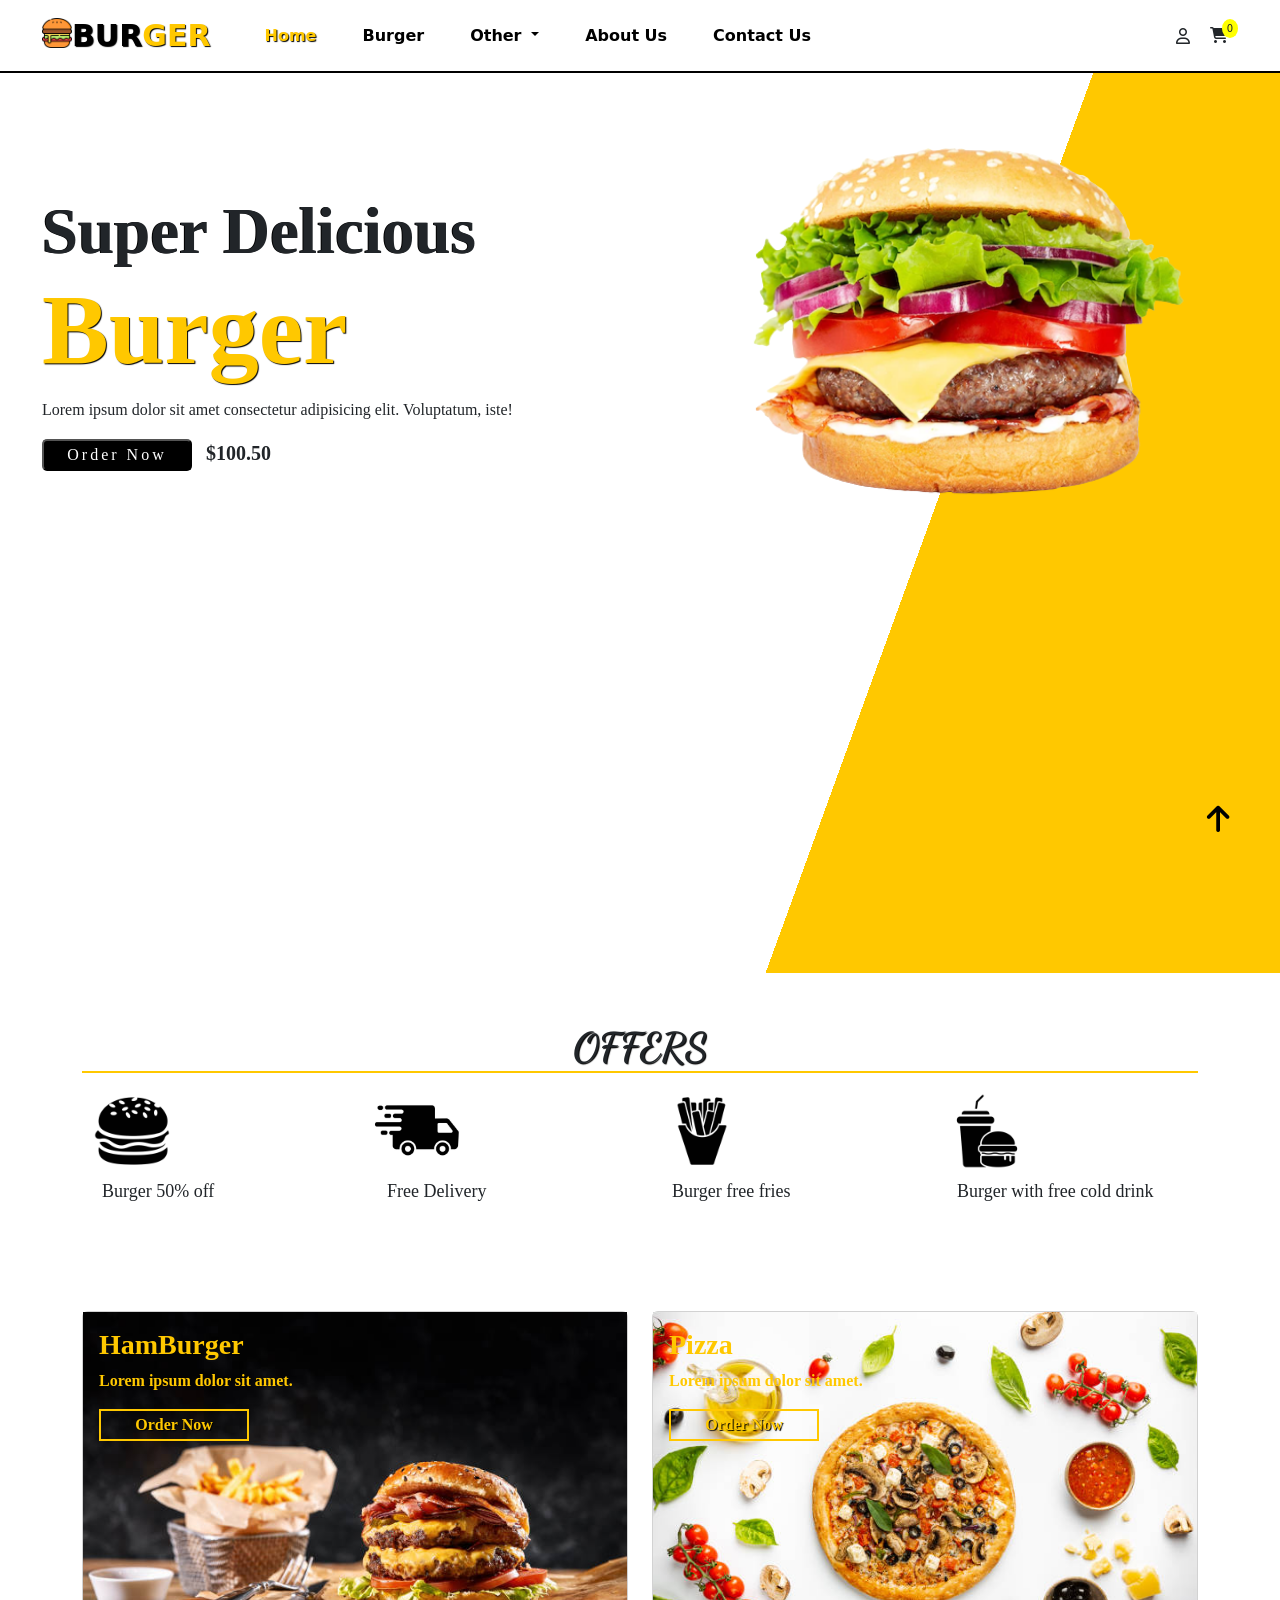
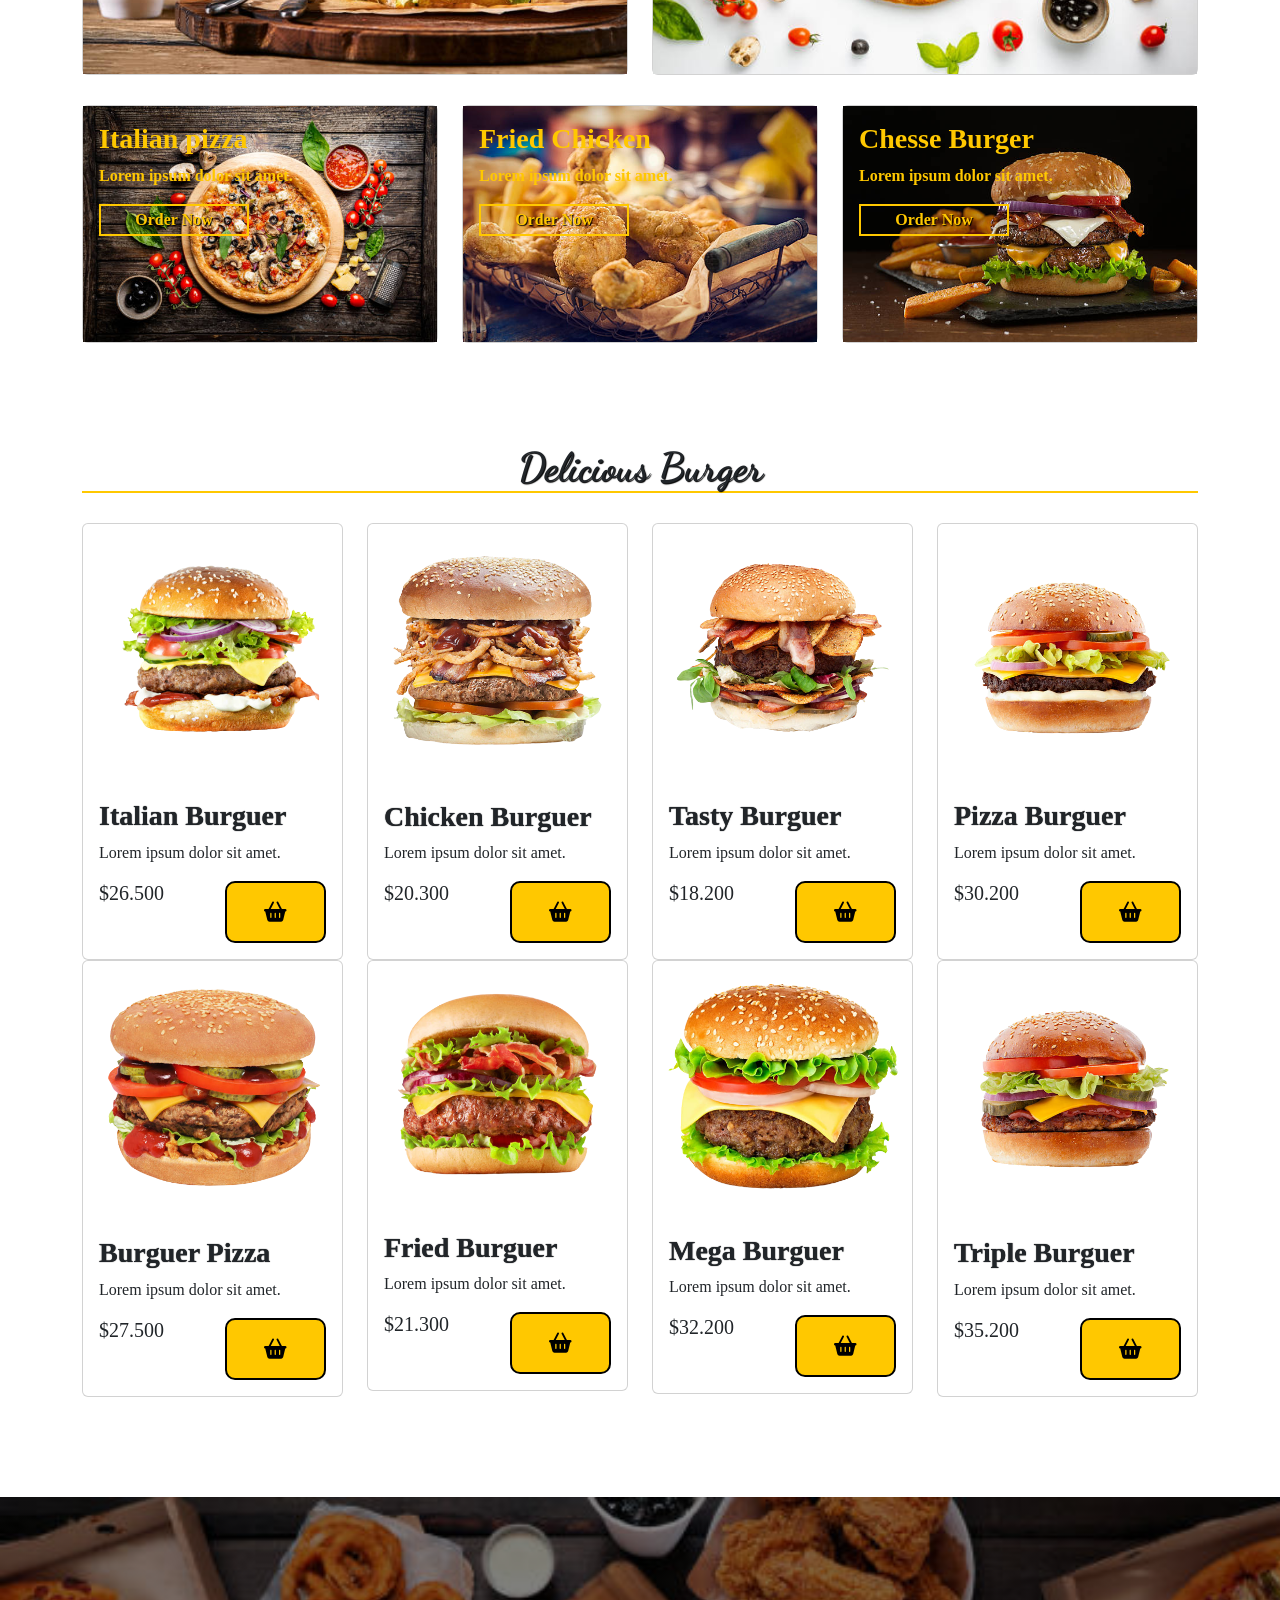
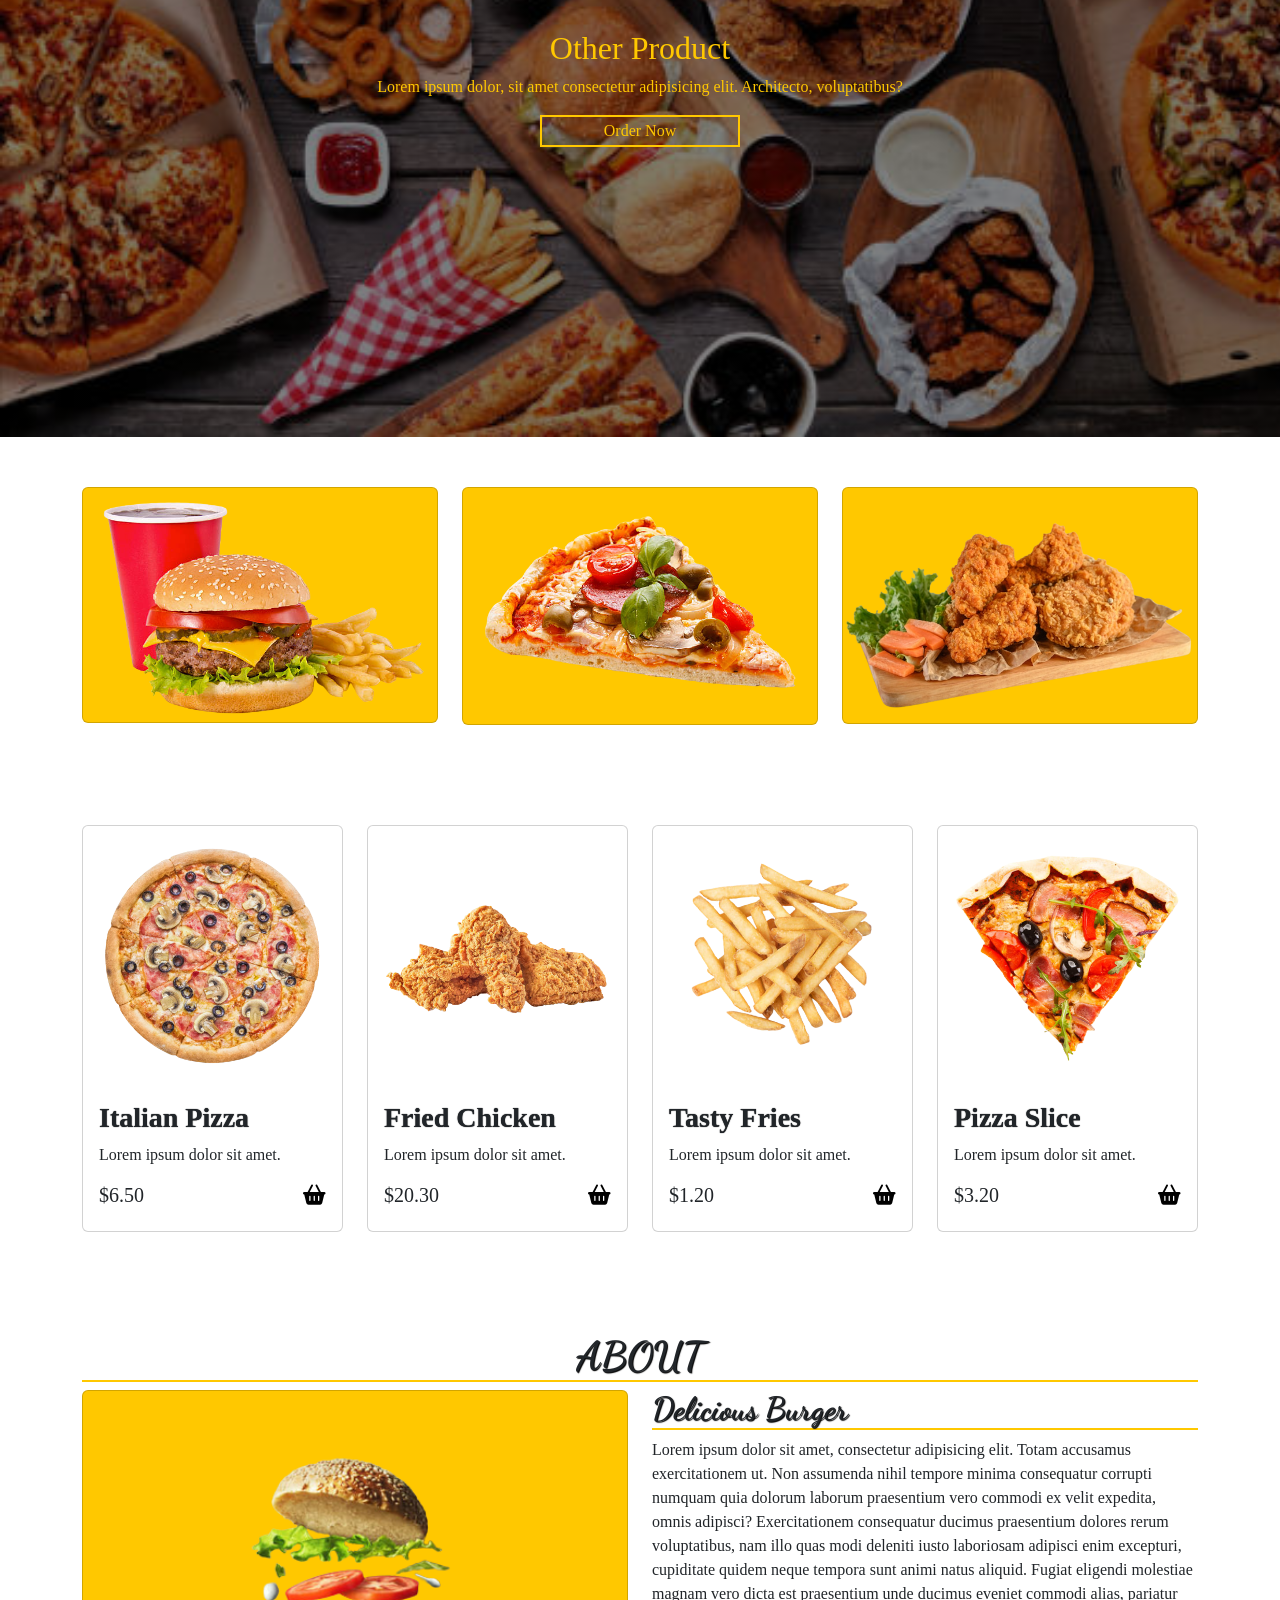
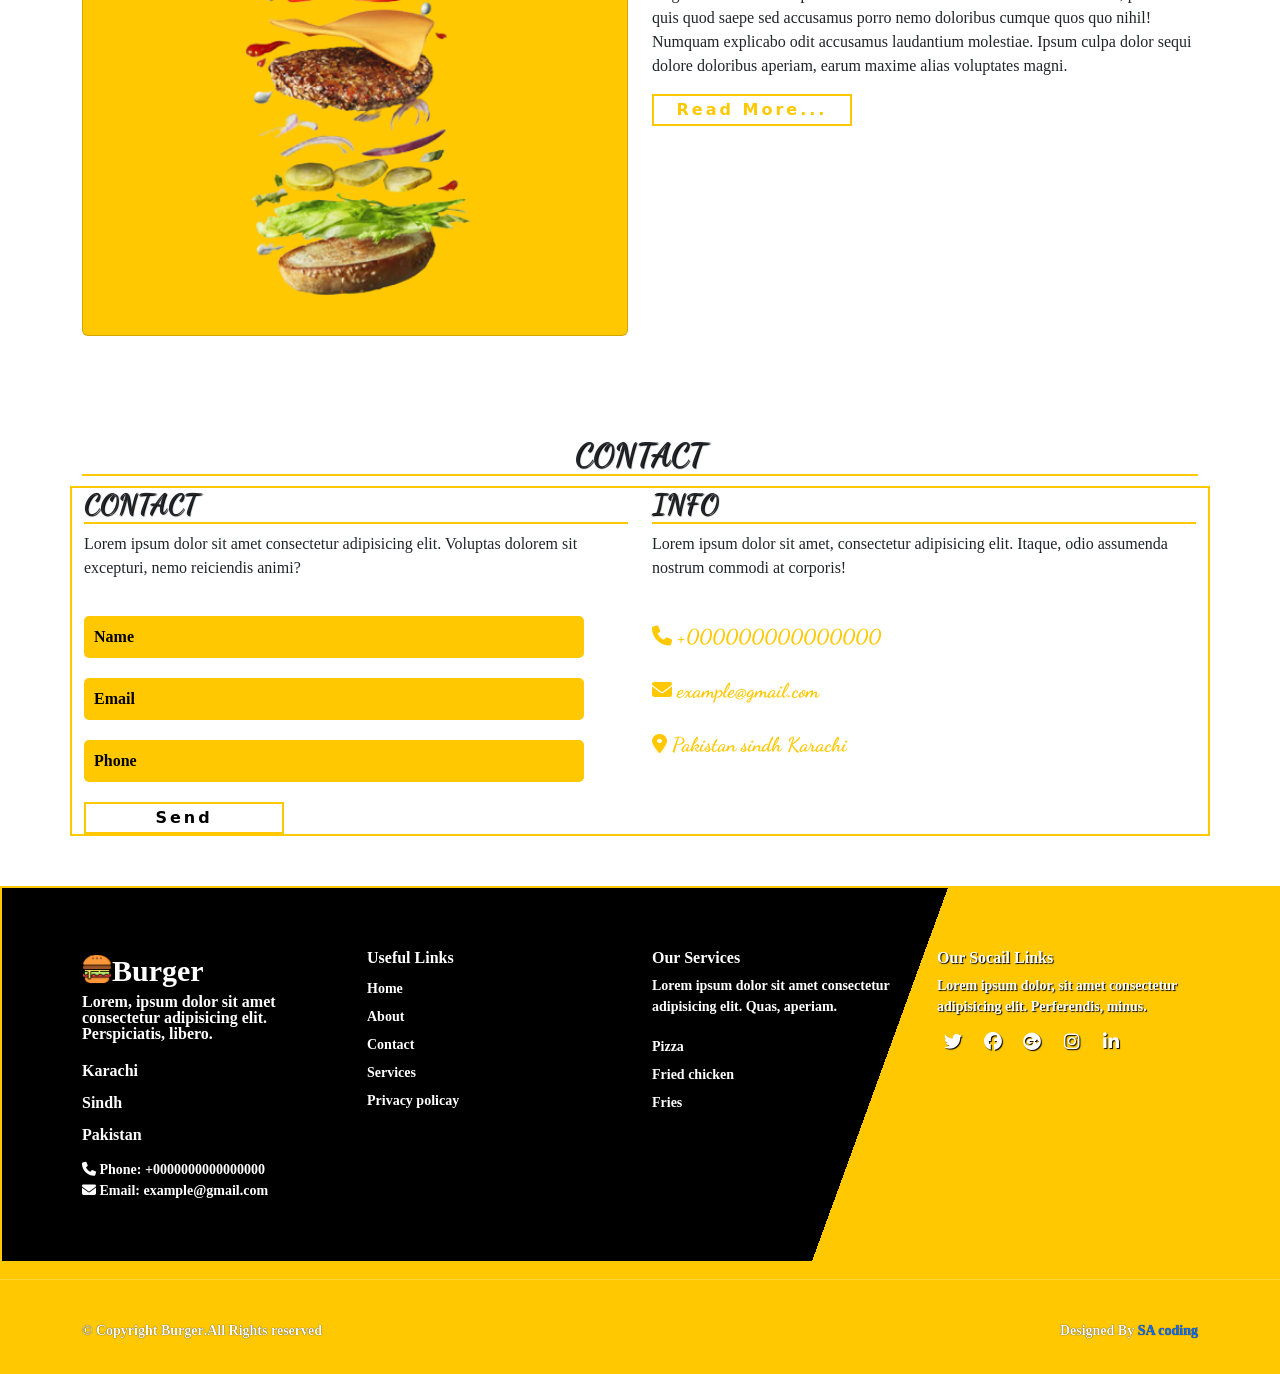
<file: index.html>
<!DOCTYPE html>
<html lang="en">
<head>
  <meta charset="UTF-8">
  <meta http-equiv="X-UA-Compatible" content="IE=edge">
  <meta name="viewport" content="width=device-width, initial-scale=1.0">
  <title>Burger</title>
  <link rel="shortcut icon" type="image" href="./images/logo.png">
  <link rel="stylesheet" href="style.css">
  <link rel="stylesheet" href="https://cdnjs.cloudflare.com/ajax/libs/font-awesome/6.2.0/css/all.min.css">
  <!-- bootstrap links -->
  <link href="https://cdn.jsdelivr.net/npm/bootstrap@5.0.2/dist/css/bootstrap.min.css" rel="stylesheet" integrity="sha384-EVSTQN3/azprG1Anm3QDgpJLIm9Nao0Yz1ztcQTwFspd3yD65VohhpuuCOmLASjC" crossorigin="anonymous">
  <!-- bootstrap links -->
  <!-- fonts links -->
  <link rel="preconnect" href="https://fonts.googleapis.com">
  <link rel="preconnect" href="https://fonts.gstatic.com" crossorigin>
  <link href="https://fonts.googleapis.com/css2?family=Dancing+Script:wght@600&display=swap" rel="stylesheet">
  <!-- fonts links -->
</head>
<body>
  <!-- home section -->
  <nav class="navbar navbar-expand-lg" id="navbar">
    <div class="container-fluid">
      <a class="navbar-brand" href="index.html" id="logo"><img src="./images/logo.png" alt="" width="30px">BUR<span>GER</span></a>
      <button class="navbar-toggler" type="button" data-bs-toggle="collapse" data-bs-target="#navbarSupportedContent" aria-controls="navbarSupportedContent" aria-expanded="false" aria-label="Toggle navigation">
        <span><i class="fa-solid fa-bars"></i></span>
      </button>
      <div class="collapse navbar-collapse" id="navbarSupportedContent">
        <ul class="navbar-nav me-auto mb-2 mb-lg-0">
          <li class="nav-item">
            <a class="nav-link active" aria-current="page" href="#" id="first-child">Home</a>
          </li>
          <li class="nav-item">
            <a class="nav-link" href="index.html#burger">Burger</a>
          </li>
          <li class="nav-item dropdown">
            <a class="nav-link dropdown-toggle" href="#" id="navbarDropdown" role="button" data-bs-toggle="dropdown" aria-expanded="false">
              Other
            </a>
            <ul class="dropdown-menu" aria-labelledby="navbarDropdown" style="background-color: #ffc800;">
              <li><a class="dropdown-item" href="index.html#top-icons">Pizza</a></li>
              <li><a class="dropdown-item" href="index.html#top-icons">Fries</a></li>
              <li><a class="dropdown-item" href="index.html#top-icons">Fried Chicken</a></li>
            </ul>
          </li>
          <li class="nav-item">
            <a class="nav-link" href="index.html#about">About Us</a>
          </li>
          <li class="nav-item">
            <a class="nav-link" href="index.html#contact">Contact Us</a>
          </li>
        </ul>
        
        <form class="d-flex">
          <div class="icons">
            <i class="fa-regular fa-user"></i>
            <div class="carrito">
              <i class="fa-solid fa-cart-shopping"></i>
              <span class="contar-pro">0</span>
            </div>
          </div>
        </form>
      </div>
    </div>
    <table class="table list-cart ocultar">
      <thead>
        <tr>
          <th scope="col">#</th>
          <th scope="col">Imagen</th>
          <th scope="col">Nombre</th>
          <th scope="col">Precio</th>
          <th scope="col">Cant</th>
        </tr>
      </thead>
      <tbody>
        <!-- aqui va la info del producto-->
      </tbody>
      <tfoot>
        <tr>
          <td colspan="4" class="text-center">
            <a href="cart.html" class="btn-cart btn btn-primary">Ver Carrito</a>
          </td>
        </tr>
      </tfoot>
    </table>
  </nav>
  <div id="Home" class="home-section">
    <!-- home content -->
    <section class="home">
      <div class="content">
        <h1>Super Delicious
          <br> <span>Burger</span>
        </h1>
        <p>Lorem ipsum dolor sit amet consectetur adipisicing elit. Voluptatum, iste!</p>
        <div id="btn"><button>Order Now</button> <span>$100.50</span></div>
      </div>
      <div class="img">
        <img src="./images/burger.png" alt="">
      </div>
    </section>
    <!-- home content -->
  </div>
  <!-- home section -->





  <!-- top icons -->
  <div class="container" id="top-icons">
    <h1>OFFERS</h1>
    <div class="row">
      <div class="col-md-3 py-3 py-md-0">
        <i><img src="./images/offer1.png" alt=""></i>
        <h3>Burger 50% off</h3>
      </div>
      <div class="col-md-3 py-3 py-md-0">
        <i><img src="./images/offer2.png" alt=""></i>
        <h3>Free Delivery</h3>
      </div>
      <div class="col-md-3 py-3 py-md-0">
        <i><img src="./images/offer3.png" alt=""></i>
        <h3>Burger free fries</h3>
      </div>
      <div class="col-md-3 py-3 py-md-0">
        <i><img src="./images/offer4.png" alt=""></i>
        <h3>Burger with free cold drink</h3>
      </div>
    </div>
  </div>
  <!-- top icons -->







  <!-- cards -->
  <div class="container" id="cards">
    <div class="row">
      <div class="col-md-6 py-3 py-md-0">
        <div class="card">
          <img src="./images/cards1.png" alt="">
          <div class="card-img-overlay">
            <h3>HamBurger</h3>
            <p>Lorem ipsum dolor sit amet.</p>
            <button id="rn">Order Now</button>
          </div>
        </div>
      </div>
      <div class="col-md-6 py-3 py-md-0">
        <div class="card">
          <img src="./images/cards2.png" alt="">
          <div class="card-img-overlay">
            <h3>Pizza</h3>
            <p>Lorem ipsum dolor sit amet.</p>
            <button id="rn">Order Now</button>
          </div>
        </div>
      </div>
    </div>

    <div class="row" style="margin-top: 30px;">
      <div class="col-md-4 py-3 py-md-0">
        <div class="card">
          <img src="./images/cards3.png" alt="">
          <div class="card-img-overlay">
            <h3>Italian pizza</h3>
            <p>Lorem ipsum dolor sit amet.</p>
            <button id="rn">Order Now</button>
          </div>
        </div>
      </div>
      <div class="col-md-4 py-3 py-md-0">
        <div class="card">
          <img src="./images/cards4.png" alt="">
          <div class="card-img-overlay">
            <h3>Fried Chicken</h3>
            <p>Lorem ipsum dolor sit amet.</p>
            <button id="rn">Order Now</button>
          </div>
        </div>
      </div>
      <div class="col-md-4 py-3 py-md-0">
        <div class="card">
          <img src="./images/cards5.png" alt="">
          <div class="card-img-overlay">
            <h3>Chesse Burger</h3>
            <p>Lorem ipsum dolor sit amet.</p>
            <button id="rn">Order Now</button>
          </div>
        </div>
      </div>
    </div>
  </div>
  <!-- cards -->







  <!-- burger -->
  <div class="container" id="burger">
    <h1>Delicious Burger</h1>
    <div class="row content-pro" style="margin-top: 30px;">
      <!-- aqui van los productos-->
      <div class="col-md-3 py-3 py-md-0">
        <div class="card">
          <img src="./images/b1.png" alt="">
          <div class="card-body">
            <h3>Italian Burguer</h3>
            <p>Lorem ipsum dolor sit amet.</p>
            <h5>$26.500 <span class="btn-product"><i class="fa-solid fa-basket-shopping"></i></span></h5>
          </div>
        </div>
      </div>
      <div class="col-md-3 py-3 py-md-0">
        <div class="card">
          <img src="./images/b2.png" alt="">
          <div class="card-body">
            <h3>Chicken Burguer</h3>
            <p>Lorem ipsum dolor sit amet.</p>
            <h5>$20.300 <span class="btn-product"><i class="fa-solid fa-basket-shopping"></i></span></h5>
          </div>
        </div>
      </div>
      <div class="col-md-3 py-3 py-md-0">
        <div class="card">
          <img src="./images/b3.png" alt="">
          <div class="card-body">
            <h3>Tasty Burguer</h3>
            <p>Lorem ipsum dolor sit amet.</p>
            <h5>$18.200 <span class="btn-product"><i class="fa-solid fa-basket-shopping"></i></span></h5>
          </div>
        </div>
      </div>
      <div class="col-md-3 py-3 py-md-0">
        <div class="card">
          <img src="./images/b4.png" alt="">
          <div class="card-body">
            <h3>Pizza Burguer</h3>
            <p>Lorem ipsum dolor sit amet.</p>
            <h5>$30.200 <span class="btn-product"><i class="fa-solid fa-basket-shopping"></i></span></h5>
          </div>
        </div>
      </div>
      <div class="col-md-3 py-3 py-md-0">
        <div class="card">
          <img src="./images/b5.png" alt="">
          <div class="card-body">
            <h3>Burguer Pizza</h3>
            <p>Lorem ipsum dolor sit amet.</p>
            <h5>$27.500 <span class="btn-product"><i class="fa-solid fa-basket-shopping"></i></span></h5>
          </div>
        </div>
      </div>
      <div class="col-md-3 py-3 py-md-0">
        <div class="card">
          <img src="./images/b6.png" alt="">
          <div class="card-body">
            <h3>Fried Burguer</h3>
            <p>Lorem ipsum dolor sit amet.</p>
            <h5>$21.300 <span class="btn-product"><i class="fa-solid fa-basket-shopping"></i></span></h5>
          </div>
        </div>
      </div>
      <div class="col-md-3 py-3 py-md-0">
        <div class="card">
          <img src="./images/b7.png" alt="">
          <div class="card-body">
            <h3>Mega Burguer</h3>
            <p>Lorem ipsum dolor sit amet.</p>
            <h5>$32.200 <span class="btn-product"><i class="fa-solid fa-basket-shopping"></i></span></h5>
          </div>
        </div>
      </div>
      <div class="col-md-3 py-3 py-md-0">
        <div class="card">
          <img src="./images/b8.png" alt="">
          <div class="card-body">
            <h3>Triple Burguer</h3>
            <p>Lorem ipsum dolor sit amet.</p>
            <h5>$35.200 <span class="btn-product"><i class="fa-solid fa-basket-shopping"></i></span></h5>
          </div>
        </div>
      </div>
    </div>
  </div>
  <!-- burger -->





  <!-- banner -->
  <div class="banner">
    <h3>Other Product</h3>
    <p>Lorem ipsum dolor, sit amet consectetur adipisicing elit. Architecto, voluptatibus?</p>
    <button id="btnorder">Order Now</button>
  </div>
  <!-- banner -->






  <!-- top cards -->
  <div class="container" id="topcards">
    <div class="row">
      <div class="col-md-4 py-3 py-md-0">
        <div class="card">
          <img src="./images/topcard1.png" alt="">
        </div>
      </div>
      <div class="col-md-4 py-3 py-md-0">
        <div class="card">
          <img src="./images/topcard2.png" alt="">
        </div>
      </div>
      <div class="col-md-4 py-3 py-md-0">
        <div class="card">
          <img src="./images/topcard3.png" alt="">
        </div>
      </div>
    </div>
  </div>
  <!-- top cards -->






  <!-- burger -->
  <div class="container" id="burger">
    <div class="row" style="margin-top: 30px;">
      <div class="col-md-3 py-3 py-md-0">
        <div class="card">
          <img src="./images/p1.png" alt="">
          <div class="card-body">
            <h3>Italian Pizza</h3>
            <p>Lorem ipsum dolor sit amet.</p>
            <h5>$6.50 <span><i class="fa-solid fa-basket-shopping"></i></span></h5>
          </div>
        </div>
      </div>
      <div class="col-md-3 py-3 py-md-0">
        <div class="card">
          <img src="./images/p2.png" alt="">
          <div class="card-body">
            <h3>Fried Chicken</h3>
            <p>Lorem ipsum dolor sit amet.</p>
            <h5>$20.30 <span><i class="fa-solid fa-basket-shopping"></i></span></h5>
          </div>
        </div>
      </div>
      <div class="col-md-3 py-3 py-md-0">
        <div class="card">
          <img src="./images/p3.png" alt="">
          <div class="card-body">
            <h3>Tasty Fries</h3>
            <p>Lorem ipsum dolor sit amet.</p>
            <h5>$1.20 <span><i class="fa-solid fa-basket-shopping"></i></span></h5>
          </div>
        </div>
      </div>
      <div class="col-md-3 py-3 py-md-0">
        <div class="card">
          <img src="./images/p4.png" alt="">
          <div class="card-body">
            <h3>Pizza Slice</h3>
            <p>Lorem ipsum dolor sit amet.</p>
            <h5>$3.20 <span><i class="fa-solid fa-basket-shopping"></i></span></h5>
          </div>
        </div>
      </div>
    </div>
  </div>
  <!-- burger -->








  <!-- about -->
  <div class="container" id="about">
    <h1>ABOUT</h1>
    <div class="row">
     <div class="col-md-6 py-3 py-md-0">
      <div class="card">
        <img src="./images/about.png" alt="">
      </div>
     </div>
     <div class="col-md-6 py-3 py-md-0">
      <h2>Delicious Burger</h2>
      <p>Lorem ipsum dolor sit amet, consectetur adipisicing elit. Totam accusamus exercitationem ut. Non assumenda nihil tempore minima consequatur corrupti numquam quia dolorum laborum praesentium vero commodi ex velit expedita, omnis adipisci? Exercitationem consequatur ducimus praesentium dolores rerum voluptatibus, nam illo quas modi deleniti iusto laboriosam adipisci enim excepturi, cupiditate quidem neque tempora sunt animi natus aliquid. Fugiat eligendi molestiae magnam vero dicta est praesentium unde ducimus eveniet commodi alias, pariatur quis quod saepe sed accusamus porro nemo doloribus cumque quos quo nihil! Numquam explicabo odit accusamus laudantium molestiae. Ipsum culpa dolor sequi dolore doloribus aperiam, earum maxime alias voluptates magni.</p>
      <div id="readmorebtn"><button>Read More...</button></div>
     </div>
    </div>
  </div>
  <!-- about -->






  <!-- contact -->
  <div class="container">
    <h2 id="h2">CONTACT</h2>
  </div>
    <div class="container" id="contact">
    <div class="row">
      <div class="col-md-6 py-3 py-md-0">
         <h3>CONTACT</h3>
         <p>Lorem ipsum dolor sit amet consectetur adipisicing elit. Voluptas dolorem sit excepturi, nemo reiciendis animi?</p>
         <input type="text" placeholder="Name"><br>
         <input type="email" placeholder="Email"><br>
         <input type="number" placeholder="Phone"><br>
         <button id="btnmessage">Send</button>
      </div>
      <div class="col-md-6 py-3 py-md-0">
        <h3>INFO</h3>
        <p>Lorem ipsum dolor sit amet, consectetur adipisicing elit. Itaque, odio assumenda nostrum commodi at corporis!</p>
        <i class="fas fa-phone"> <span>+000000000000000</span></i><br>
        <i class="fa-solid fa-envelope"> <span>example@gmail.com</span></i><br>
        <i class="fa-solid fa-location-dot"> <span>Pakistan sindh Karachi</span></i><br>
      </div>
    </div>
  </div>

  <!-- contact -->







  <!-- footer -->
  <footer id="footer" style="margin-top: 50px;">
    <div class="footer-top">
      <div class="container">
        <div class="row">
          <div class="col-lg-3 col-md-6 footer-contact">
            <a class="navbar-brand" href="#" id="logo2"><img src="./images/logo.png" alt="" width="30px">Burger</a>
            <p>Lorem, ipsum dolor sit amet consectetur adipisicing elit. Perspiciatis, libero.</p><br>
            <p>
              Karachi <br><br>
              Sindh <br><br>
              Pakistan <br><br>
            </p>
            <strong><i class="fa-solid fa-phone"></i> Phone: <strong>+0000000000000000</strong></strong><br>
            <strong><i class="fa-solid fa-envelope"></i> Email: <strong>example@gmail.com</strong></strong>
          </div>
          <div class="col-lg-3 col-md-6 footer-links">
            <h4>Useful Links</h4>
            <ul>
              <li><a href="#">Home</a></li>
              <li><a href="#">About</a></li>
              <li><a href="#">Contact</a></li>
              <li><a href="#">Services</a></li>
              <li><a href="#">Privacy policay</a></li>
            </ul>
          </div>
          
          <div class="col-lg-3 col-md-6 footer-links">
            <h4>Our Services</h4>
            <p>Lorem ipsum dolor sit amet consectetur adipisicing elit. Quas, aperiam.</p>
            <ul>
              <li><a href="#">Pizza</a></li>
              <li><a href="#">Fried chicken</a></li>
              <li><a href="#">Fries</a></li>
            </ul>
          </div>
          
          <div class="col-lg-3 col-md-6 footer-links">
            <h4>Our Socail Links</h4>
            <p>Lorem ipsum dolor, sit amet consectetur adipisicing elit. Perferendis, minus.</p>
            <div class="socail-links mt-3">
              <a href="#"><i class="fa-brands fa-twitter"></i></a>
              <a href="#"><i class="fa-brands fa-facebook"></i></a>
              <a href="#"><i class="fa-brands fa-google-plus"></i></a>
              <a href="#"><i class="fa-brands fa-instagram"></i></a>
              <a href="#"><i class="fa-brands fa-linkedin-in"></i></a>
            </div>
          </div>

        </div>
      </div>
    </div>
  
  <hr>
  <div class="container py-4">
    <div class="copyright">
      &copy; Copyright <strong>Burger</strong>.All Rights reserved
    </div>
    <div class="credits">
      Designed By <a href="#">SA coding</a>
    </div>
  </div>
</footer>

  <!-- footer -->






  <a href="#" class="arrow"><i class="fa-solid fa-arrow-up"></i></a>


  <script src="https://cdn.jsdelivr.net/npm/bootstrap@5.0.2/dist/js/bootstrap.bundle.min.js" integrity="sha384-MrcW6ZMFYlzcLA8Nl+NtUVF0sA7MsXsP1UyJoMp4YLEuNSfAP+JcXn/tWtIaxVXM" crossorigin="anonymous"></script>
  
  <!--archivo de carrito-->
  <script src="./js/carrito.js"></script>
</body>
</html>
</file>
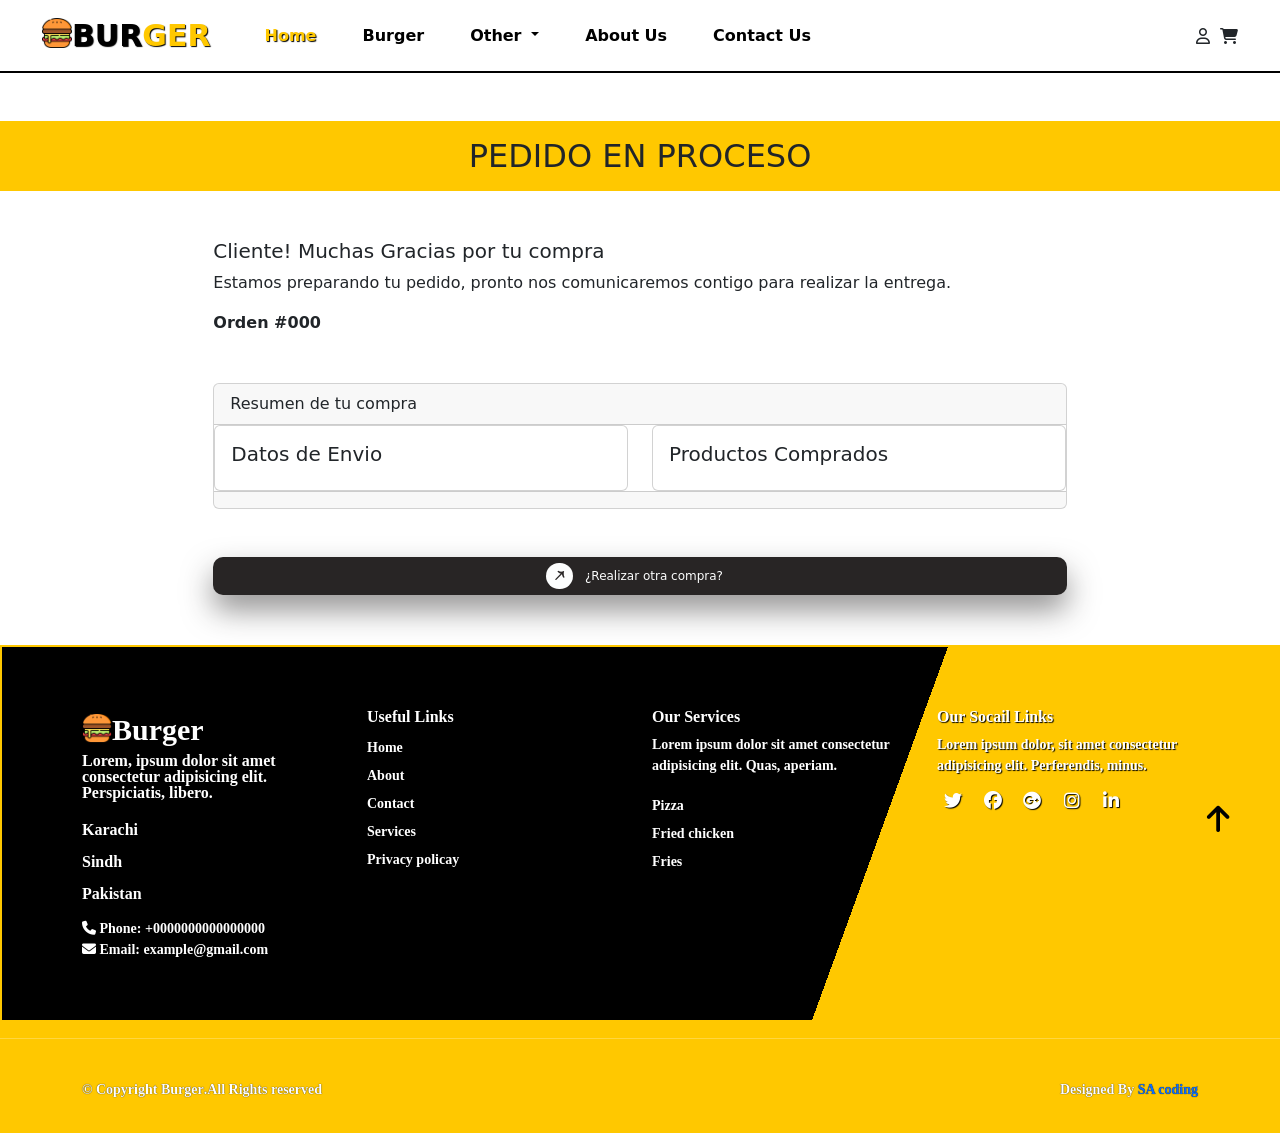
<file: thankyou.html>
<!DOCTYPE html>
<html lang="en">
<head>
  <meta charset="UTF-8">
  <meta http-equiv="X-UA-Compatible" content="IE=edge">
  <meta name="viewport" content="width=device-width, initial-scale=1.0">
  <title>Burger</title>
  <link rel="shortcut icon" type="image" href="./images/logo.png">
  <link rel="stylesheet" href="style.css">
  <link rel="stylesheet" href="https://cdnjs.cloudflare.com/ajax/libs/font-awesome/6.2.0/css/all.min.css">
  <!-- bootstrap links -->
  <link href="https://cdn.jsdelivr.net/npm/bootstrap@5.0.2/dist/css/bootstrap.min.css" rel="stylesheet" integrity="sha384-EVSTQN3/azprG1Anm3QDgpJLIm9Nao0Yz1ztcQTwFspd3yD65VohhpuuCOmLASjC" crossorigin="anonymous">
  <!-- bootstrap links -->
  <!-- fonts links -->
  <link rel="preconnect" href="https://fonts.googleapis.com">
  <link rel="preconnect" href="https://fonts.gstatic.com" crossorigin>
  <link href="https://fonts.googleapis.com/css2?family=Dancing+Script:wght@600&display=swap" rel="stylesheet">
  <!-- fonts links -->
</head>
<body>
  <!-- nav section -->
  <nav class="navbar navbar-expand-lg" id="navbar">
    <div class="container-fluid">
      <a class="navbar-brand" href="index.html" id="logo"><img src="./images/logo.png" alt="" width="30px">BUR<span>GER</span></a>
      <button class="navbar-toggler" type="button" data-bs-toggle="collapse" data-bs-target="#navbarSupportedContent" aria-controls="navbarSupportedContent" aria-expanded="false" aria-label="Toggle navigation">
        <span><i class="fa-solid fa-bars"></i></span>
      </button>
      <div class="collapse navbar-collapse" id="navbarSupportedContent">
        <ul class="navbar-nav me-auto mb-2 mb-lg-0">
          <li class="nav-item">
            <a class="nav-link active" aria-current="page" href="#" id="first-child">Home</a>
          </li>
          <li class="nav-item">
            <a class="nav-link" href="index.html#burger">Burger</a>
          </li>
          <li class="nav-item dropdown">
            <a class="nav-link dropdown-toggle" href="#" id="navbarDropdown" role="button" data-bs-toggle="dropdown" aria-expanded="false">
              Other
            </a>
            <ul class="dropdown-menu" aria-labelledby="navbarDropdown" style="background-color: #ffc800;">
              <li><a class="dropdown-item" href="index.html#top-icons">Pizza</a></li>
              <li><a class="dropdown-item" href="index.html#top-icons">Fries</a></li>
              <li><a class="dropdown-item" href="index.html#top-icons">Fried Chicken</a></li>
            </ul>
          </li>
          <li class="nav-item">
            <a class="nav-link" href="index.html#about">About Us</a>
          </li>
          <li class="nav-item">
            <a class="nav-link" href="index.html#contact">Contact Us</a>
          </li>
        </ul>
        
        <form class="d-flex">
          <div class="icons">
            <i class="fa-regular fa-user"></i>
            <i class="fa-solid fa-cart-shopping"></i>
          </div>
        </form>
      </div>
    </div>
  </nav>
    <!-- nav section -->
     <!-- cart section -->
     <h2 class="page-title text-center my-5 py-3" style="background-color: #ffc800;">PEDIDO EN PROCESO</h2>
     <div class="page-content">
        <div class="resumen-compra col-xxl-8 col-lg-8 col-md-8 col-sm-10 offset-xxl-2 offset-lg-2 offset-md-2 offset-sm-1">
            <h5 class="mb-16"><span id="cliente-span">Cliente!</span> Muchas Gracias por tu compra</h5>
           
            <p class="mb-32">Estamos preparando tu pedido, pronto nos comunicaremos contigo para realizar la entrega.</p>
            <p><strong>Orden #000</strong></p>
            <div class="card my-5">
              <div class="card-header">Resumen de tu compra</div>
              <div class="row">
                <div class="col-sm-6 mb-3 mb-sm-0">
                  <div class="card">
                    <div class="card-body">
                      <h5 class="card-title datos_envio">Datos de Envio</h5>
                      <p class="card-text"></p>
                      
                    </div>
                  </div>
                </div>
                <div class="col-sm-6">
                  <div class="card">
                    <div class="card-body">
                      <h5 class="card-title">Productos Comprados</h5>
                      <p class="card-text prod_comprados"></p>
                      
                    </div>
                  </div>
                </div>
              </div>
              <div class="card-footer">
                
              </div>
            </div>
            <button type="button" class="btn-gracias cus-btn dark w-100 mb-32">
                <span class="icon-wrapper">
                    <svg class="icon-svg icon-svg-copy" xmlns="http://www.w3.org/2000/svg" width="20" height="20" viewBox="0 0 20 20" fill="none">
                        <path d="M16.2522 11.9789C14.4658 10.1925 13.7513 6.14339 15.6567 4.23792M15.6567 4.23792C14.565 5.3296 11.4885 7.21521 7.91576 3.64246M15.6567 4.23792L4.34301 15.5516" stroke="#FCFDFD" stroke-width="2" stroke-linecap="round" stroke-linejoin="round"></path>
                    </svg>
                </span>
              ¿Realizar otra compra?
            </button>
        </div>
     </div>
     <!-- cart section -->
   <!-- footer -->
    <footer id="footer" style="margin-top: 50px;">
     <div class="footer-top">
       <div class="container">
         <div class="row">
           <div class="col-lg-3 col-md-6 footer-contact">
             <a class="navbar-brand" href="#" id="logo2"><img src="./images/logo.png" alt="" width="30px">Burger</a>
             <p>Lorem, ipsum dolor sit amet consectetur adipisicing elit. Perspiciatis, libero.</p><br>
             <p>
               Karachi <br><br>
               Sindh <br><br>
               Pakistan <br><br>
             </p>
             <strong><i class="fa-solid fa-phone"></i> Phone: <strong>+0000000000000000</strong></strong><br>
             <strong><i class="fa-solid fa-envelope"></i> Email: <strong>example@gmail.com</strong></strong>
           </div>
           <div class="col-lg-3 col-md-6 footer-links">
             <h4>Useful Links</h4>
             <ul>
               <li><a href="#">Home</a></li>
               <li><a href="#">About</a></li>
               <li><a href="#">Contact</a></li>
               <li><a href="#">Services</a></li>
               <li><a href="#">Privacy policay</a></li>
             </ul>
           </div>
           
           <div class="col-lg-3 col-md-6 footer-links">
             <h4>Our Services</h4>
             <p>Lorem ipsum dolor sit amet consectetur adipisicing elit. Quas, aperiam.</p>
             <ul>
               <li><a href="#">Pizza</a></li>
               <li><a href="#">Fried chicken</a></li>
               <li><a href="#">Fries</a></li>
             </ul>
           </div>
           
           <div class="col-lg-3 col-md-6 footer-links">
             <h4>Our Socail Links</h4>
             <p>Lorem ipsum dolor, sit amet consectetur adipisicing elit. Perferendis, minus.</p>
             <div class="socail-links mt-3">
               <a href="#"><i class="fa-brands fa-twitter"></i></a>
               <a href="#"><i class="fa-brands fa-facebook"></i></a>
               <a href="#"><i class="fa-brands fa-google-plus"></i></a>
               <a href="#"><i class="fa-brands fa-instagram"></i></a>
               <a href="#"><i class="fa-brands fa-linkedin-in"></i></a>
             </div>
           </div>
 
         </div>
       </div>
     </div>
   
   <hr>
   <div class="container py-4">
     <div class="copyright">
       &copy; Copyright <strong>Burger</strong>.All Rights reserved
     </div>
     <div class="credits">
       Designed By <a href="#">SA coding</a>
     </div>
   </div>
    </footer>
 
   <!-- footer -->
   <a href="#" class="arrow"><i class="fa-solid fa-arrow-up"></i></a>

   <script src="https://cdn.jsdelivr.net/npm/bootstrap@5.0.2/dist/js/bootstrap.bundle.min.js" integrity="sha384-MrcW6ZMFYlzcLA8Nl+NtUVF0sA7MsXsP1UyJoMp4YLEuNSfAP+JcXn/tWtIaxVXM" crossorigin="anonymous"></script>
    <script src="./js/thankyou.js"></script>
  </body>
</html>
</file>
<file: style.css>
*{
    margin: 0;
    padding: 0;
    box-sizing: border-box;
}
.home-section{
    width: 100%;
    height: 100vh;
    background: linear-gradient(110deg, white 68%, #ffc800 32%);
}
/* navbar */
#navbar{
    position: sticky;
    top: 0;
    background-color: #fff;
    z-index: 99;
    border-bottom: 2px solid black;
}
#logo{
    font-size: 30px;
    margin-left: 30px;
    color: black;
    font-weight: bold;
    text-shadow: 1px 1px 1px black;
}
#logo img{
    margin-bottom: 10px;
}
#logo span{
    color: #ffc800;
}
.nav-item{
    margin-left: 30px;
}
.nav-item .nav-link{
    color: black;
    font-weight: bold;
    transition: 0.5s ease;
}
#first-child{
    color: #ffc800;
    text-shadow: 1px 1px 1px black;
}
.nav-item .nav-link:hover{
    color: #ffc800;
    text-shadow: 1px 1px 1px black;
}
.icons{
    margin-right: 30px;
}
.icons i{
    margin-left: 10px;
    cursor: pointer;
}
@media screen and (max-width:982px){
    .icons{
        margin-left: 25px;
    }
}
/* navbar */
/* home content */
.home{
    display: flex;
    align-items: center;
    justify-content: center;
    flex-wrap: wrap;
    position: relative;
    z-index: 0;
    font-family: 'Roboto Slab', serif;
}
.home .img{
    flex: 1 1 300px;
}
.home .img img{
    width: 92%;
    animation: c 5s linear infinite;
}
@keyframes c{
    0%, 100%{
        transform: translateY(0px);
    }
    50%{
        transform: translateY(30px);
    }
}
.home .content{
    flex: 1 1 400px;
    margin-top: 30px;
}
.content h1{
    margin-left: 42px;
    font-size: 65px;
    font-weight: bold;
    text-shadow: -1px 0px 0px black;
}
.content h1 span{
    color: #ffc800;
    text-shadow: 1px 1px 1px black;
    font-size: 100px;
    font-weight: bold;
}
.content p{
    margin-left: 42px;
}
#btn{
    margin-left: 42px;
}
#btn button{
    width: 150px;
    height: 32px;
    letter-spacing: 3px;
    background-color: black;
    color: white;
    border-radius: 5px;
    transition: 0.5s ease;
    cursor: pointer;
}
#btn button:hover{
    background-color: #ffc800;
    color: black;
    border: none;
}
#btn span{
    margin-left: 10px;
    font-size: 20px;
    font-weight: bold;
}
@media screen and (max-width:1200px){
    .home-section{
        height: 90vh;
    }
}
@media screen and (max-width:799px){
    .home-section{
        height: 140vh;
    }
}
@media screen and (max-width:550px){
    .home-section{
        height: 110vh;
    }
}
@media screen and (max-width:420px){
    .content h1 span{
        font-size: 80px;
    }
}
@media screen and (max-width:320px){
    .content h1{
        font-size: 50px;
    }
    .content h1 span{
        font-size: 60px;
    }
}
/* home content */
/* top icons */
#top-icons{
    margin-top: 50px;
}
#top-icons h1{
    text-align: center;
    font-weight: bold;
    font-family: 'Dancing Script', cursive;
    border-bottom: 2px solid #ffc800;
    text-shadow: 1px 1px 1px black;
}
#top-icons i img{
    width: 100px;
}
#top-icons h3{
    font-size: 18px;
    font-family: 'Roboto Slab', serif;
    margin-left: 20px;
}
/* top icons */

/* cards */
#cards{
    margin-top: 100px;
    font-family: 'Roboto Slab', serif;
}
#cards .card h3{
    color: #ffc800;
    font-weight: bold;
}
#cards .card p{
    color: #ffc800;
    font-weight: bold;
}
#rn{
    width: 150px;
    height: 32px;
    border: none;
    background: transparent;
    color: #ffc800;
    border: 2px solid #ffc800;
    font-weight: bold;
    text-shadow: 1px 1px 1px black;
    transition: 0.5s ease;
    cursor: pointer;
}
#rn:hover{
    background-color: #ffc800;
    color: white;
}
/* cards */

/* burger */
#burger{
    margin-top: 100px;
    font-family: 'Roboto Slab', serif;
}
#burger h1{
    text-align: center;
    font-weight: bold;
    font-family: 'Dancing Script', cursive;
    border-bottom: 2px solid #ffc800;
    text-shadow: 1px 1px 1px black;
}
#burger .card{
    transition: 0.5s ease;
    cursor: pointer;
}
#burger .card:hover{
    background-color: #ffc800;
}
#burger .card h3{
    font-weight: bold;
    text-shadow: 0px 0px 1px black;
}
#burger .card h5 span{
    color: black;
    float: right;
}
/* burger */



/* banner */
.banner{
    margin-top: 100px;
    width: 100%;
    height: 60vh;
    background-image:linear-gradient(rgba(0,0,0,0.5),rgba(0,0,0,0.5)), url(./images/banner.png);
    background-size: cover;
    text-align: center;
    font-family: 'Roboto Slab', serif;
}
.banner h3{
    padding-top: 132px;
    color: #ffc800;
    font-size: 32px;
}
.banner p{
    color: #ffc800;
}
#btnorder{
    width: 200px;
    height: 32px;
    background: transparent;
    color: #ffc800;
    border: 2px solid #ffc800;
    transition: 0.5s ease;
}
#btnorder:hover{
    background-color: #ffc800;
    color: white;
    text-shadow: 1px 1px 1px black;
}
/* banner */

/* top cards */
#topcards{
    margin-top: 50px;
}
#topcards .card{
    background-color: #ffc800;
    transition: 0.5s ease;
    cursor: pointer;
}
#topcards .card:hover{
    transform: translateY(-10px);
}
/* top cards */


/* about */
#about{
    margin-top: 100px;
}
#about h1{
    text-align: center;
    font-weight: bold;
    font-family: 'Dancing Script', cursive;
    border-bottom: 2px solid #ffc800;
    text-shadow: 1px 1px 1px black;
}
#about h2{
    font-weight: bold;
    font-family: 'Dancing Script', cursive;
    border-bottom: 2px solid #ffc800;
    text-shadow: 1px 1px 1px black;
}
#about p{
    font-family: 'Roboto Slab', serif;
}
#readmorebtn button{
    width: 200px;
    height: 32px;
    background: transparent;
    border: 2px solid #ffc800;
    color: #ffc800;
    font-weight: bold;
    letter-spacing: 3px;
    transition: 0.5s ease;
}
#about .card{
    background-color: #ffc800;
}
#readmorebtn button:hover{
    background-color: #ffc800;
    color: white;
}
/* about */







/* contact */
#contact{
    margin-top: 10px;
    border: 2px solid #ffc800;
}
#h2{
    margin-top: 100px;
    text-align: center;
    font-weight: bold;
    font-family: 'Dancing Script', cursive;
    border-bottom: 2px solid #ffc800;
    text-shadow: 1px 1px 1px black;
}
#contact h3{
    font-weight: bold;
    font-family: 'Dancing Script', cursive;
    border-bottom: 2px solid #ffc800;
    text-shadow: 1px 1px 1px black;
}
#contact p{
    font-family: 'Roboto Slab', serif;
}
#contact input{
    width: 500px;
    height: 42px;
    margin-top: 20px;
    background-color: #ffc800;
    border: none;
    border-radius: 5px;
}
#contact ::placeholder{
    color: black;
    font-family: 'Roboto Slab', serif;
    padding-left: 10px;
    font-weight: bold;
}
#btnmessage{
    margin-top: 20px;
    width: 200px;
    height: 32px;
    background: transparent;
    border: 2px solid #ffc800;
    letter-spacing: 3px;
    font-weight: bold;
    transition: 0.5s ease;
}
#btnmessage:hover{
    background-color: #ffc800;
    color: white;
}
#contact i{
    color: #ffc800;
    font-size: 20px;
    margin-top: 30px;
}
#contact i span{
    font-family: 'Dancing Script', cursive;
}
@media screen and (max-width:1200px){
    #contact input{
        width: 350px;
    }
}
@media screen and (max-width:385px){
    #contact input{
        width: 250px;
    }
}
/* contact */






/* footer */
#footer{
    padding: 0 0 30px 0;
    font-family: 'Roboto Slab', serif;
    color: white;
    font-size: 14px;
    background: #ffc800;
    font-weight: bold;
    text-shadow: 0px 0px 1px black;
}
#footer .footer-top{
    padding: 60px 030px;
    border: 2px solid #ffc800;
    font-weight: bold;
    text-shadow: 1px 1px 1px black;
    background: linear-gradient(110deg, black 67%, #ffc800 32%);
    color: white;
}
#logo2{
    font-size: 30px;
    color: white;
    font-weight: bold;
    text-shadow: 1px 1px 1px black;
}
#logo2 img{
    margin-bottom: 10px;
}
#footer .footer-top .footer-contact h4{
    font-size: 22px;
    margin: 0 0 300px 0;
    padding: 2px 0 2px 0;
    line-height: 1;
    font-weight: 700;
}
#footer .footer-top .footer-contact p{
    font-size: 16px;
    margin: 0;
    color: white;
    line-height: 1;
    font-weight: 700;
}
#footer .footer-top h4{
    font-size: 16px;
    font-weight: bold;
    position: relative;
    padding-bottom: 700;
}
#footer .footer-top .footer-links{
    margin-bottom: 30px;
}
#footer .footer-top .footer-links ul{
    list-style: none;
    padding: 0;
    margin: 0;
}
#footer .footer-top .footer-links ul li{
    padding-right: 10px 0;
    display: flex;
    align-items: center;
}
#footer .footer-top .footer-links ul li a{
    text-decoration: none;
    color: white;
    line-height: 2;
    transition: 0.5s ease;
}
#footer .footer-top .footer-links ul li a:hover{
    color: #ffc800;
}
#footer .footer-top .socail-links a{
    font-size: 18px;
    display: inline-block;
    color: white;
    line-height: 1;
    padding-right: 4px;
    text-align: center;
    width: 36px;
    height: 36px;
    transition: 0.5s ease;
    cursor: pointer;
}
#footer .footer-top .socail-links a:hover{
    color: black;
}
#footer .copyright{
    text-align: center;
    float: left;
}
#footer .credits{
    float: right;
    text-align: center;
}
/* footer */





.arrow{
    position: fixed;
    height: 50px;
    bottom: 50px;
    right: 50px;
    text-decoration: none;
    align-items: center;
    line-height: 50px;
}
.arrow i{
    color: black;
    font-size: 30px;
}
/*cart page*/
.page-content {
    margin: 20px 0;
}
.cart-table tbody tr td.product-block {
    padding-left: 24px;
    display: flex;
    gap: 24px;
    align-items: center;
}
.cart-table tbody tr td {
    vertical-align: middle;
    padding: 24px 0;
}
.cart-table tbody tr td.product-block .remove-from-cart-btn {
    width: 40px;
    height: 40px;
    display: grid;
    align-content: center;
    text-align: center;
    background: #F0F0F0;
    border-radius: 5px;
}
.cart-table tbody tr td.product-block .remove-from-cart-btn i {
    font-size: 20px;
}
.cart-table tbody tr td.product-block img {
    box-shadow: 0px 4px 8px 0px rgba(0, 0, 0, 0.12);
    width: 100px;
}
.cart-item-card {
    padding: 1.667vw 1.25vw;
    border-radius: 30px;
    background: url(../media/vector/doots-card.png);
    background-position: top center;
    background-repeat: no-repeat;
    background-size: cover;
    border: 1px solid #F0F0F0;
    box-shadow: 0px 0px 0px 0px rgba(0, 0, 0, 0.04), 6px 3px 14px 0px rgba(0, 0, 0, 0.04), 23px 12px 26px 0px rgba(0, 0, 0, 0.03), 53px 27px 35px 0px rgba(0, 0, 0, 0.02), 94px 48px 42px 0px rgba(0, 0, 0, 0.01);
    width: 100%;
    position: relative;
}
.cart-item-card .remove-from-cart-btn {
    position: absolute;
    top: 16px;
    right: 16px;
    z-index: 50;
}
.cart-item-card .remove-from-cart-btn i {
    color: #282525;
    font-size: 20px;
}
.cus-btn.primary {
    box-shadow: 0px 5px 20px 0px rgba(255, 92, 0, 0.5);
    background: linear-gradient(99deg, #ffc800 -4.71%, #ffc800 93.14%);
    color: #FCFDFD;
    transition: all 0.5s ease-in;
}
.cus-btn {
    border-radius: 10px;
    box-shadow: 0px 15px 30px 0px rgba(40, 37, 37, 0.5);
    padding: 0.417vw 1.25vw 0.417vw 0.417vw;
    transition: all 0.5s ease-in;
    font-size: 0.938vw;
    font-weight: 500;
    line-height: 120%;
    display: flex;
    justify-content: center;
    align-items: center;
    gap: 12px;
    border: none;
    white-space: nowrap;
    overflow: hidden;
    text-overflow: ellipsis;
    transition: all 0.5s ease-in;
    width: fit-content;
}
.cus-btn.primary .icon-wrapper {
    color: #ffc800;
    background: #FCFDFD;
}
.cus-btn .icon-wrapper {
    flex-shrink: 0;
    width: 2.083vw;
    height: 2.083vw;
    position: relative;
    border-radius: 50%;
    display: grid;
    place-items: center;
    overflow: hidden;
}
.cus-btn.primary .icon-wrapper svg {
    fill: #ffc800;
}
.cus-btn .icon-wrapper .icon-svg {
    width: 1.042vw;
    height: 1.042vw;
}
.cus-btn.primary .icon-wrapper svg path {
    stroke: #ffc800;
}
.cart-summary {
    padding: 1.667vw 1.25vw;
    border-radius: 30px;
    background: url(../media/vector/doots-card.png);
    background-position: top center;
    background-repeat: no-repeat;
    background-size: cover;
    border: 1px solid #F0F0F0;
    box-shadow: 0px 0px 0px 0px rgba(0, 0, 0, 0.04), 6px 3px 14px 0px rgba(0, 0, 0, 0.04), 23px 12px 26px 0px rgba(0, 0, 0, 0.03), 53px 27px 35px 0px rgba(0, 0, 0, 0.02), 94px 48px 42px 0px rgba(0, 0, 0, 0.01);
    width: 100%;
}
.cart-summary .title {
    border-bottom: 1px solid #F0F0F0;
    padding-bottom: 24px;
}
.cart-summary .cart-summary-detail {
    border-bottom: 1px solid #F0F0F0;
}
.color-primary {
    color: #ffc800 !important;
}
.cus-btn.dark {
    background-color: #282525;
    color: #FCFDFD;
    transition: all 0.5s ease-in;
}
.cus-btn.dark .icon-wrapper {
    background: #FCFDFD;
    color: #282525;
}
.cus-btn.dark .icon-wrapper svg {
    fill: #282525;
}
.cus-btn.dark .icon-wrapper svg path {
    stroke: #282525;
}
a:hover {
    color: #ffc800;
    transition: all 0.5s ease-in;
}
.product-block a{
    color: #282525;
}
a{
    text-decoration: none !important;
    color: #282525;
}
.quantity {
    background: #F0F0F0;
    display: flex;
    gap: 8px;
    width: fit-content;
    border-radius: 5px;
    padding: 0.833vw;
    height: 2.917vw;
}
.quantity .decrement, .quantity .increment {
    display: grid;
    align-content: center;
    cursor: pointer;
}
.quantity input {
    border: none !important;
    font-family: "Oswald", sans-serif;
    font-size: 1.25vw;
    font-weight: 400;
    line-height: 125%;
    width: 1.563vw;
    text-align: center;
    color: #282525 !important;
    padding: 0 !important;
    background: transparent;
}
.quantity .decrement i, .quantity .increment i {
    font-size: 0.938vw;
    color: #282525;
}
.page-content {
    margin: 20px 0;
}

/*checkout*/
.form-group {
    position: relative;
    width: 100%;
}
.form-group label {
    color: #282525;
    font-weight: 500;
    display: block;
    text-align: left;
}
input[type=date], input[type=text], input[type=email], input[type=file], input[type=number], input[type=password], input[type=search], input[type=submit], input[type=tel], textarea, .cus-form-control {
    width: 100%;
    background: transparent;
    padding: 0.833vw;
    padding-left: 0;
    color: #BDBCBC;
    border: none;
    border-bottom: 1px solid #282525;
}
.billing-checkbox input {
    padding: 0;
    display: none;
    cursor: pointer;
}
.billing-checkbox label {
    position: relative;
    cursor: pointer;
    color: #282525;
}
.billing-checkbox label:before {
    content: "";
    background: transparent;
    border: 1px solid #F0F0F0;
    width: 20px;
    height: 20px;
    display: inline-block;
    position: relative;
    vertical-align: middle;
    cursor: pointer;
    border-radius: 4px;
    margin-right: 8px;
    margin-top: -3px;
}
.billing-checkbox input:checked + label:after {
    content: "";
    display: block;
    position: absolute;
    top: 2px;
    left: 6px;
    width: 6px;
    height: 15px;
    z-index: 10;
    border: solid #282525;
    border-width: 0 2px 2px 0;
    transform: rotate(45deg);
}
/*estilos carrito*/
.carrito{
    background-color: transparent;
    padding: 5px 10px;
    border-radius: 50%;
    position: relative;
}
.contar-pro{
    position: absolute;
    top: 0;
    right:0;
    background-color: yellow;
    padding: 2px 5px;
    border-radius: 50%;
    font-size: 10px;
}
.icons{
    display: flex;
    justify-content: center;
    align-items: center;
}
.btn-product{
    padding: 17px 37px;
    background-color: #ffc800;
    border-radius: 10px;
    border: 2px solid black;
}
.list-cart{
    position: absolute;
    top: 62px;
    right: 0;
    width: 200px !important;
    background-color: #fff;
}
.ocultar{
    display: none;
}
</file>
